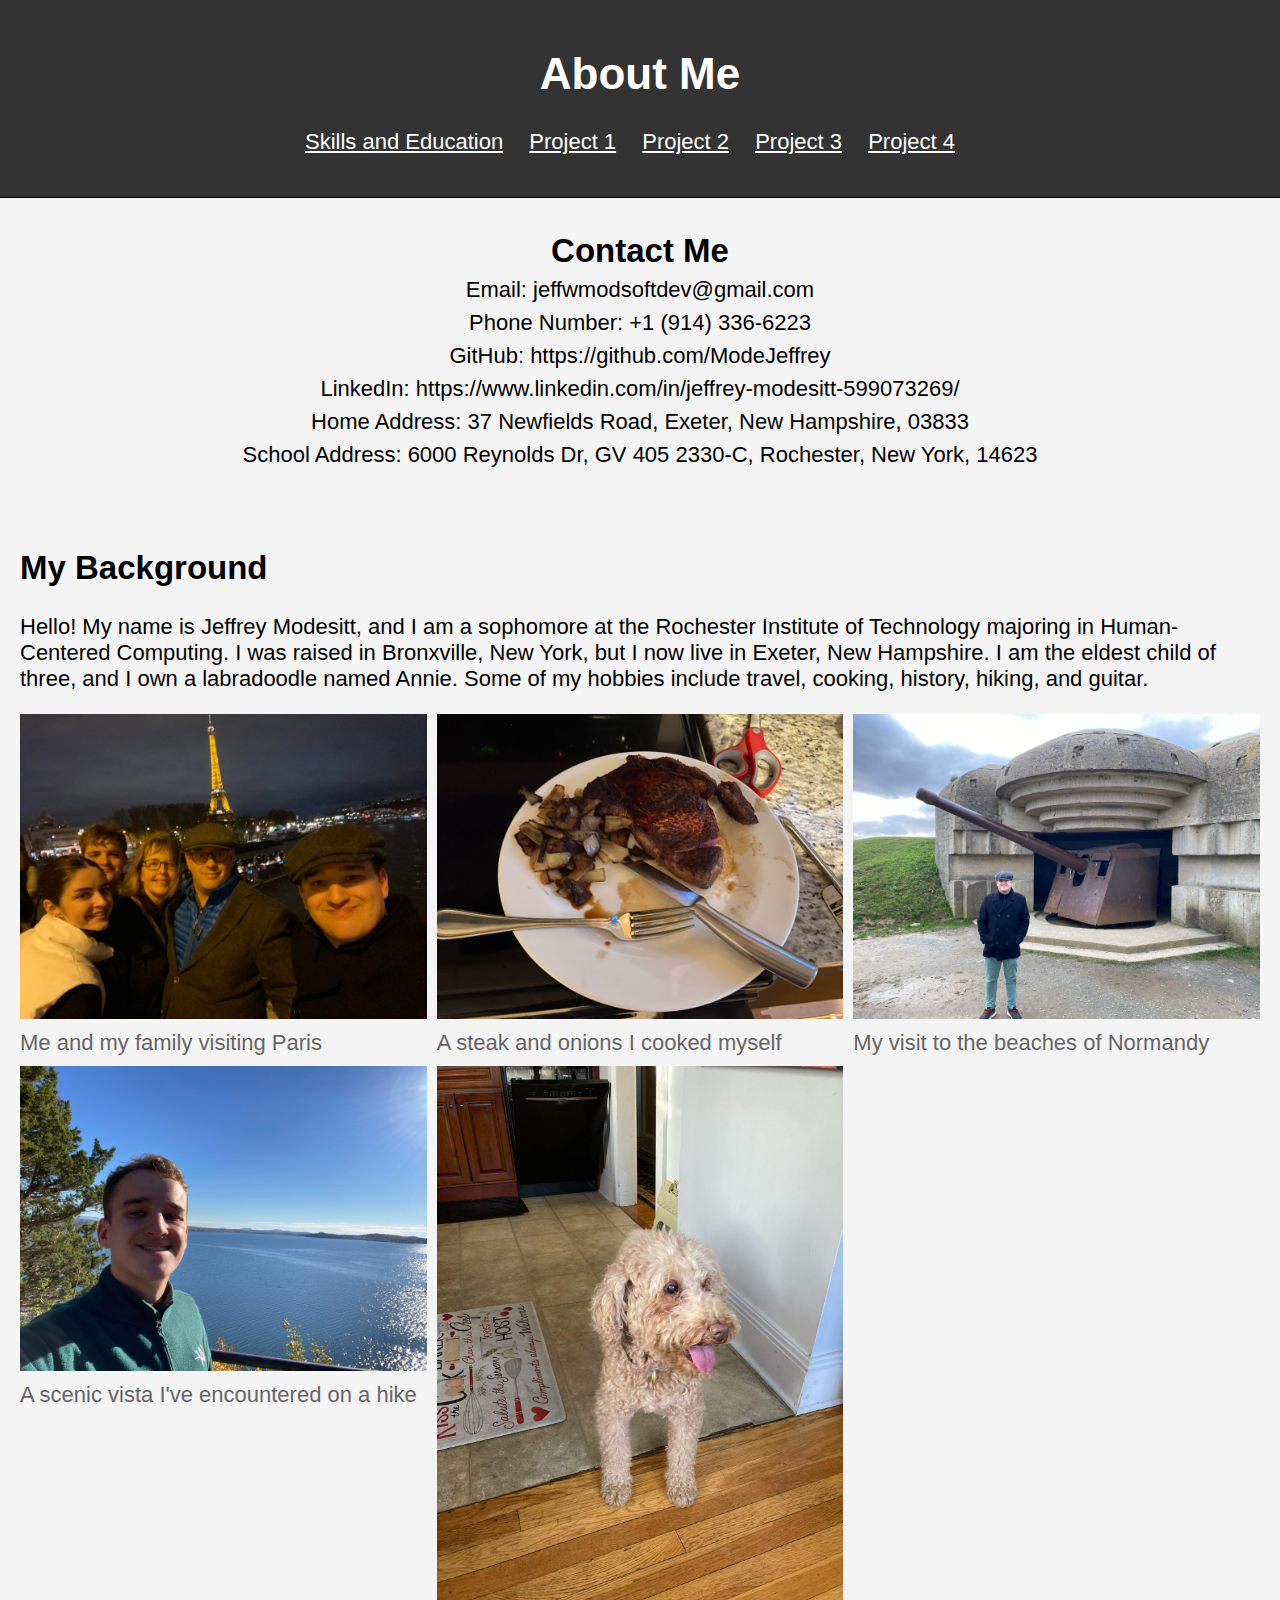
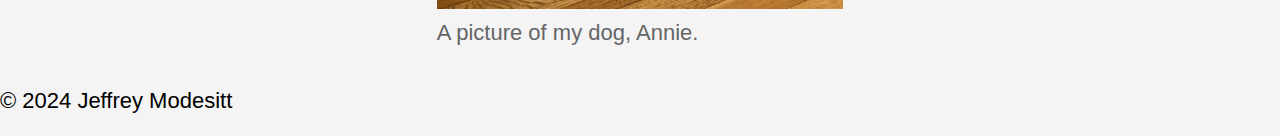
<file: index.html>
<!DOCTYPE html>
<html lang="en">
<head>
  <meta charset="UTF-8">
  <meta name="viewport" content="width=device-width, initial-scale=1.0">
  <title>Jeffrey Modesitt: A Portfolio</title>
  <link rel="stylesheet" href="styles.css" />
</head>
<body>

  <header>
    <h1>About Me</h1>
    <nav>
      <ul>
        <li><a href="skillseducation.html">Skills and Education</a></li>
        <li><a href="project1.html">Project 1</a></li>
        <li><a href="project2.html">Project 2</a></li>
        <li><a href="project3.html">Project 3</a></li>
        <li><a href="project4.html">Project 4</a></li>
      </ul>
    </nav>
  </header>
  <div class="center-homepage">
    <section>
      <h2>Contact Me</h2>
      <p>Email: jeffwmodsoftdev@gmail.com </p>
      <p>Phone Number: +1 (914) 336-6223</p>
      <p>GitHub: https://github.com/ModeJeffrey</p>
      <p>LinkedIn: https://www.linkedin.com/in/jeffrey-modesitt-599073269/</p>
      <p>Home Address: 37 Newfields Road, Exeter, New Hampshire, 03833</p>
      <p>School Address: 6000 Reynolds Dr, GV 405 2330-C, Rochester, New York, 14623</p>
      </div>
    </section>
    <section>
      <h2>My Background</h2>
      <p>Hello! My name is Jeffrey Modesitt, and I am a sophomore at the Rochester Institute of Technology majoring in Human-Centered Computing. I was raised in Bronxville, New York, but I now live in Exeter, New Hampshire. I am the eldest child of three, and I own a labradoodle named Annie. Some of my hobbies include travel, cooking, history, hiking, and guitar.</p>
      <div class="pic-grid">
        <div class="pic">
          <img src="paris.jpeg" alt="Photo of my family in Paris">
          <div class="caption">Me and my family visiting Paris</div>
        </div>
        <div class="pic">
          <img src="steak.jpeg" alt="A steak I made with my cooking skills">
          <div class="caption">A steak and onions I cooked myself</div>
        </div>
        <div class="pic">
          <img src="normandy.jpeg" alt="Me visiting the beaches of Normandy">
          <div class="caption">My visit to the beaches of Normandy</div>
        </div>
        <div class="pic">
          <img src="hike.jpeg" alt="A scenic vista after a hike">
          <div class="caption">A scenic vista I've encountered on a hike</div>
        </div>
        <div class="pic">
          <img src="annie.jpeg" alt="A picture of my dog, Annie.">
          <div class="caption">A picture of my dog, Annie.</div>
        </div>
        </div>
      </div>
    </section>
  </div>
</body>
<footer>
  <p>	&#169 2024 Jeffrey Modesitt</p>
</footer>
</file>
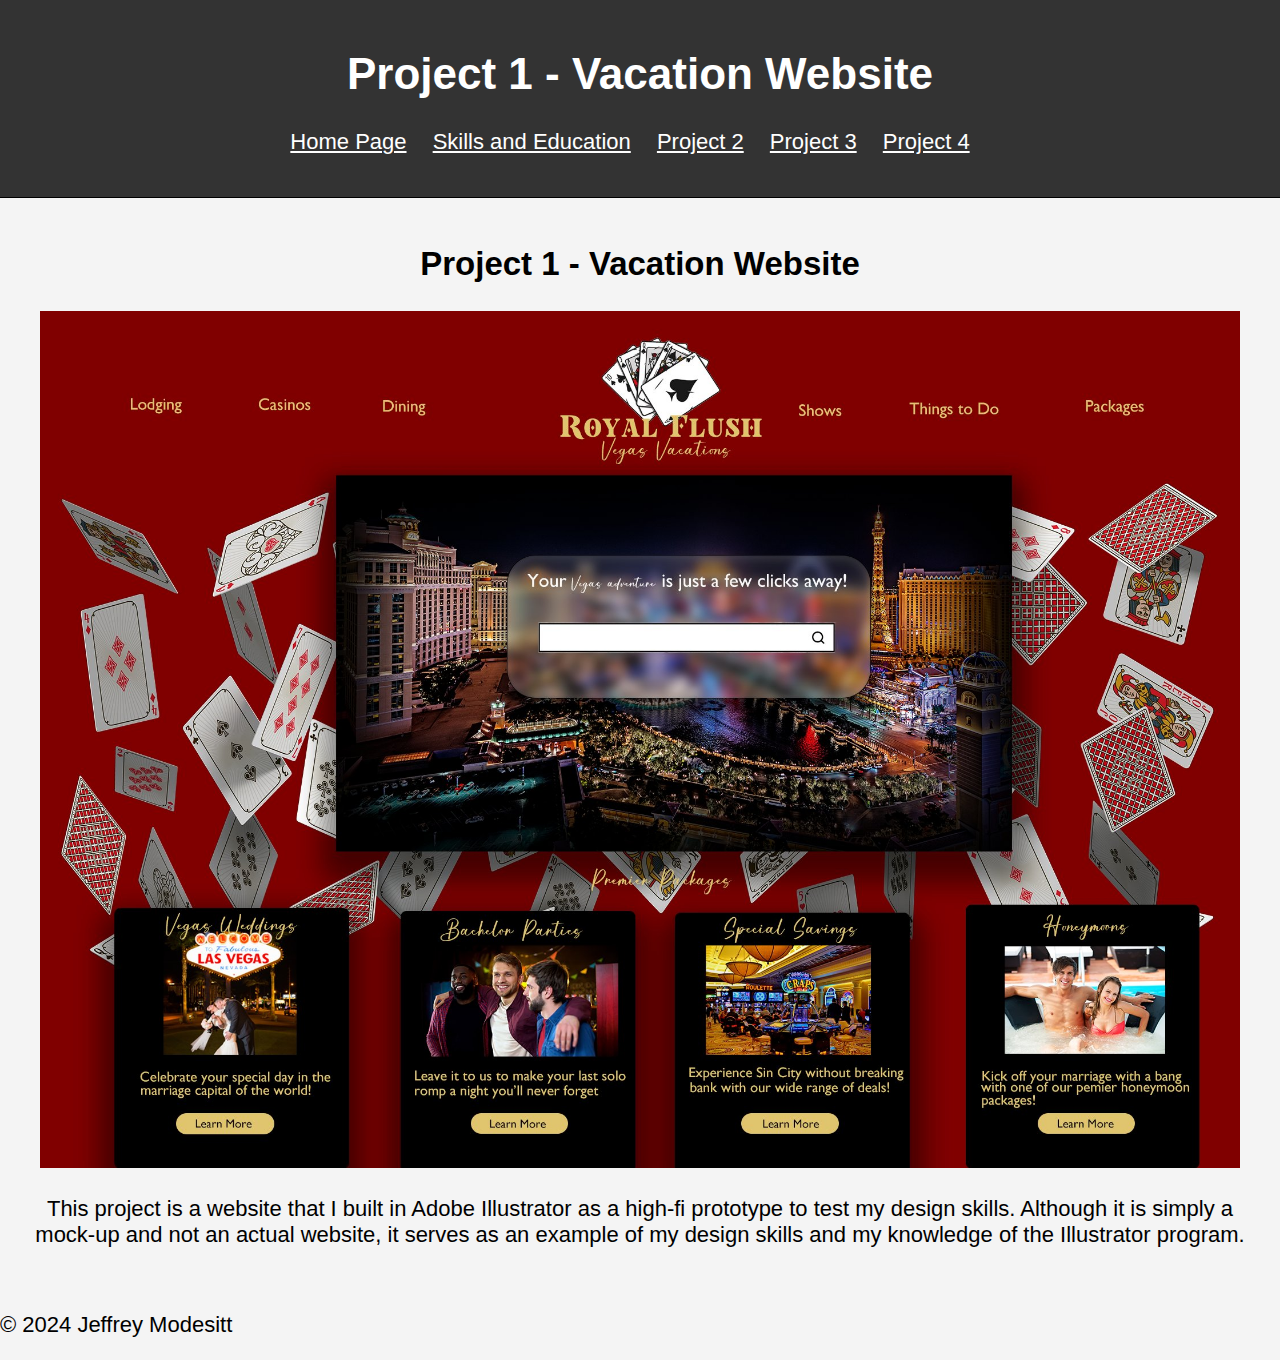
<file: project1.html>
<!DOCTYPE html>
<html lang="en">
<head>
  <meta charset="UTF-8">
  <meta name="viewport" content="width=device-width, initial-scale=1.0">
  <title>Jeffrey Modesitt: A Portfolio - Project 1</title>
  <link rel="stylesheet" href="styles.css" />
</head>
<body>

  <header>
    <h1>Project 1 - Vacation Website</h1>
    <nav>
      <ul>
        <ul>
          <li><a href="index.html">Home Page</a></li>
          <li><a href="skillseducation.html">Skills and Education</a></li>
          <li><a href="project2.html">Project 2</a></li>
          <li><a href="project3.html">Project 3</a></li>
          <li><a href="project4.html">Project 4</a></li>
        </ul>
      </ul>
    </nav>
  </header>
  <section>
    <div class="center">
      <h2>Project 1 - Vacation Website</h2>
      <div class="project-img">
        <img src="WebsiteFinal.jpeg" alt="Vacation Website">
      </div>
      <p>This project is a website that I built in Adobe Illustrator as a high-fi prototype to test my design skills. Although it is simply a mock-up and not an actual website, it serves as an example of my design skills and my knowledge of the Illustrator program.</p>
    </div>
  </section>
</body>
<footer>
  <p>	&#169 2024 Jeffrey Modesitt</p>
</footer>
</file>
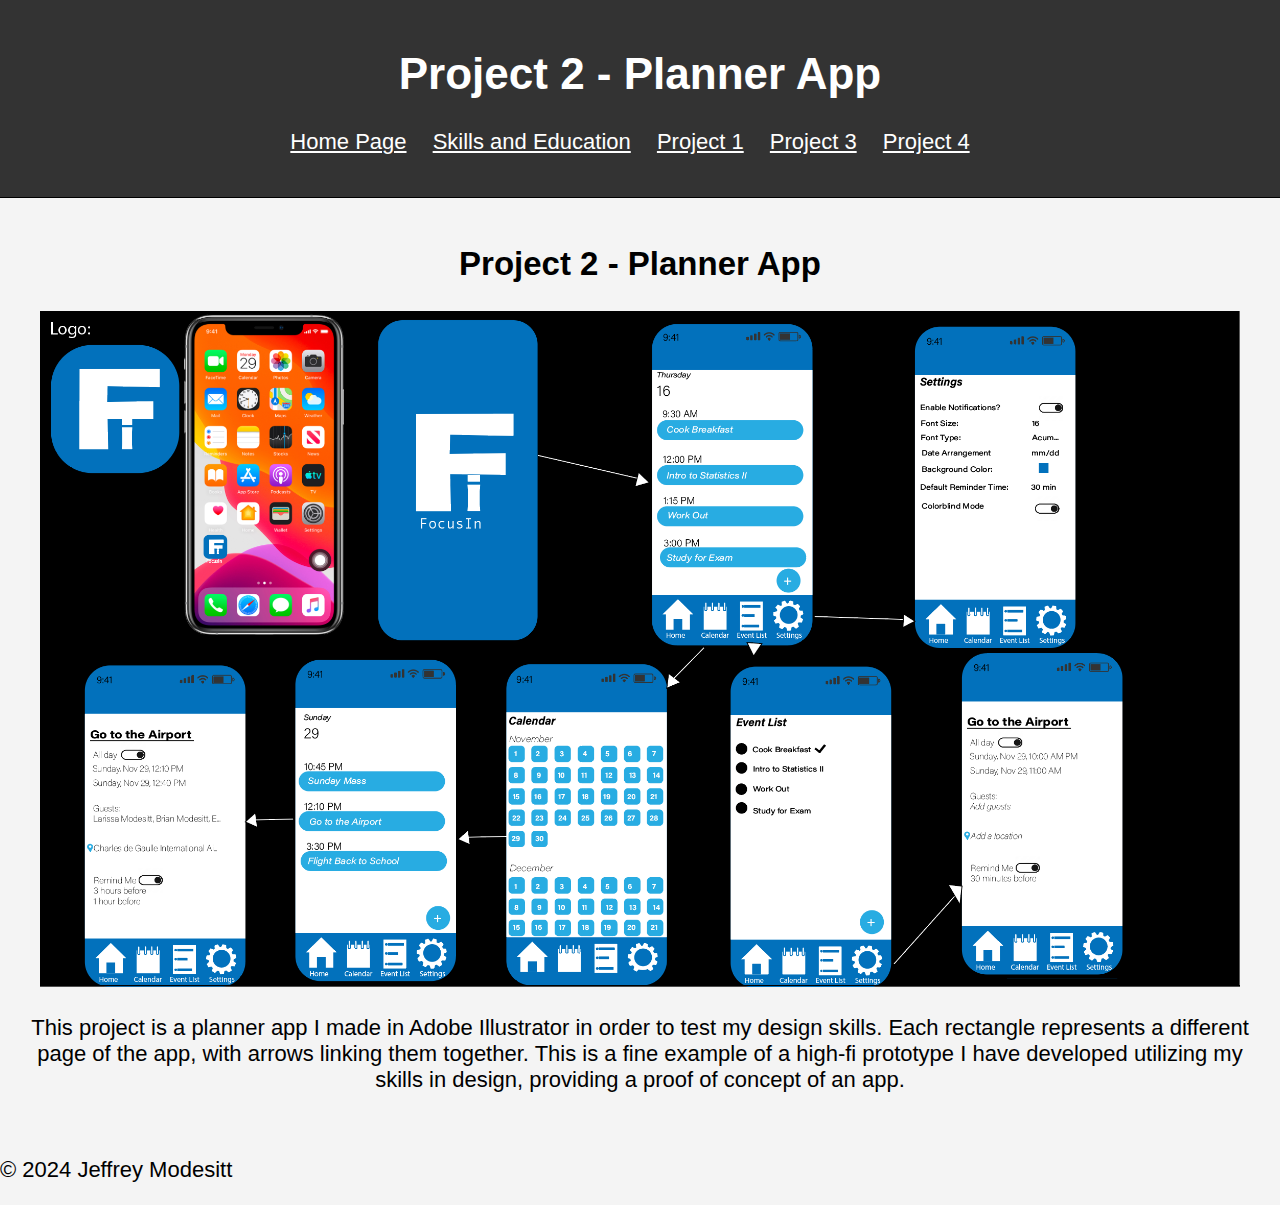
<file: project2.html>
<!DOCTYPE html>
<html lang="en">
<head>
  <meta charset="UTF-8">
  <meta name="viewport" content="width=device-width, initial-scale=1.0">
  <title>Jeffrey Modesitt: A Portfolio - Project 2</title>
  <link rel="stylesheet" href="styles.css" />
</head>
<body>

  <header>
    <h1>Project 2 - Planner App</h1>
    <nav>
      <ul>
          <li><a href="index.html">Home Page</a></li>
          <li><a href="skillseducation.html">Skills and Education</a></li>
          <li><a href="project1.html">Project 1</a></li>
          <li><a href="project3.html">Project 3</a></li>
          <li><a href="project4.html">Project 4</a></li>
      </ul>
    </nav>
  </header>
  <section>
    <div class="center">
        <h2>Project 2 - Planner App</h2>
        <div class="project-img">
            <img src="hifiprototype.png" alt="Planner App">
        </div>
        <p>This project is a planner app I made in Adobe Illustrator in order to test my design skills. Each rectangle represents a different page of the app, with arrows linking them together. This is a fine example of a high-fi prototype I have developed utilizing my skills in design, providing a proof of concept of an app.</p>
    </div>
  </section>
</body>
<footer>
    <p>	&#169 2024 Jeffrey Modesitt</p>
  </footer>
</file>
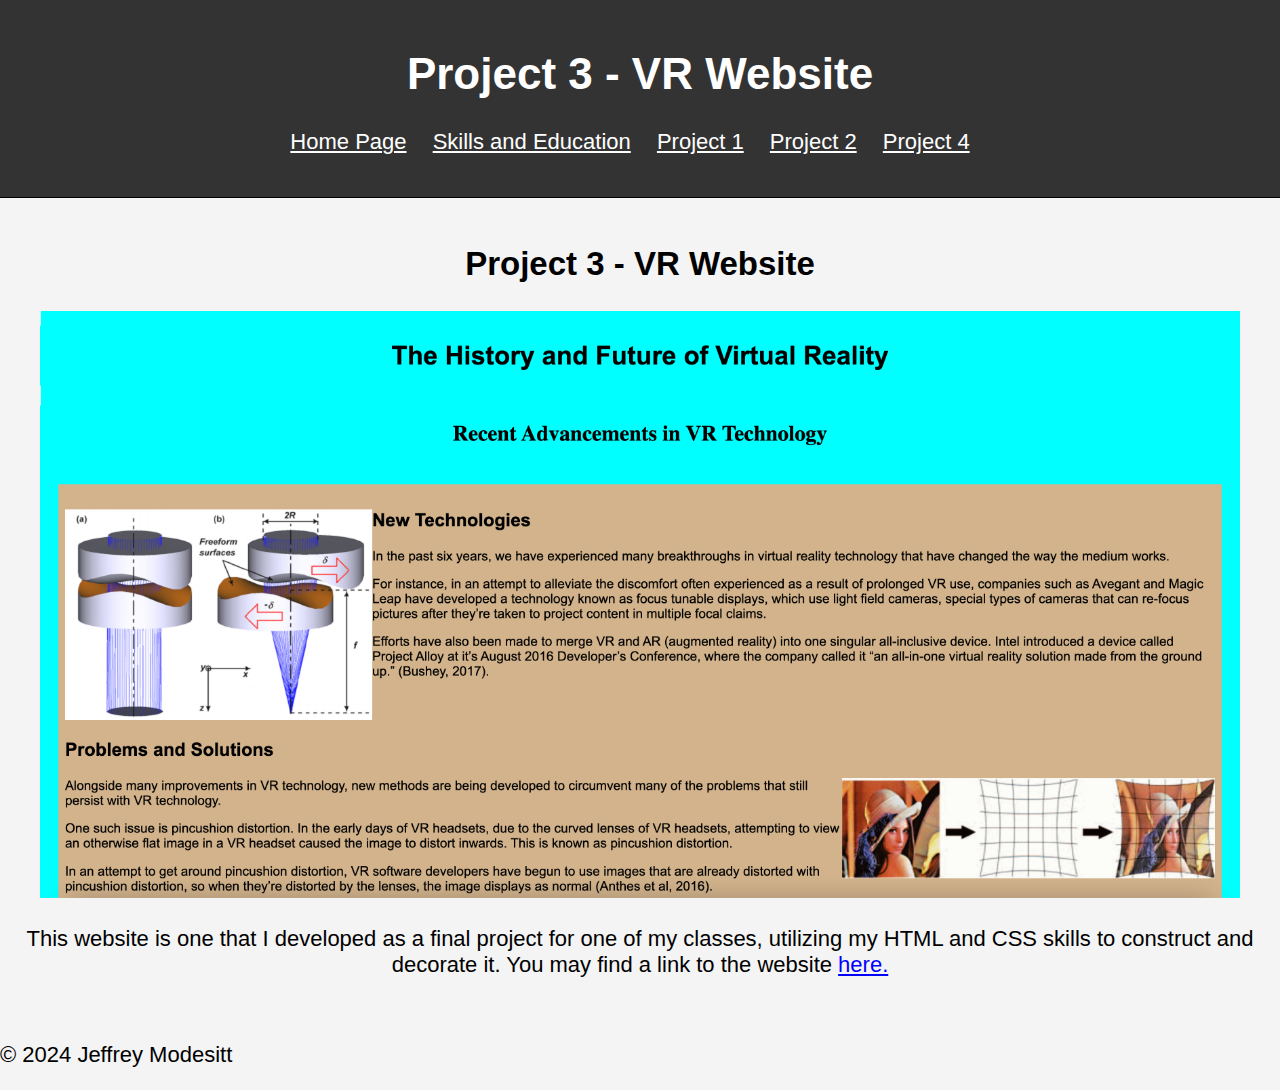
<file: project3.html>
<!DOCTYPE html>
<html lang="en">
<head>
  <meta charset="UTF-8">
  <meta name="viewport" content="width=device-width, initial-scale=1.0">
  <title>Jeffrey Modesitt: A Portfolio - Project 3</title>
  <link rel="stylesheet" href="styles.css" />
</head>
<body>

  <header>
    <h1>Project 3 - VR Website</h1>
    <nav>
      <ul>
          <li><a href="index.html">Home Page</a></li>
          <li><a href="skillseducation.html">Skills and Education</a></li>
          <li><a href="project1.html">Project 1</a></li>
          <li><a href="project2.html">Project 2</a></li>
          <li><a href="project4.html">Project 4</a></li>
      </ul>
    </nav>
  </header>
  <section>
    <div class="center">
        <h2>Project 3 - VR Website</h2>
        <div class="project-img">
            <img src="Screen Shot 2023-12-29 at 8.05.00 PM.png" alt="VR Website">
        </div>
        <div class="project-link">
            <p>This website is one that I developed as a final project for one of my classes, utilizing my HTML and CSS skills to construct and decorate it. You may find a link to the website <a href="https://modejeffrey.github.io/websites./finalprojectfinal/index.html">here.</a></p>
        </div>
    </div>
  </section>
</body>
<footer>
    <p>	&#169 2024 Jeffrey Modesitt</p>
  </footer>
</file>
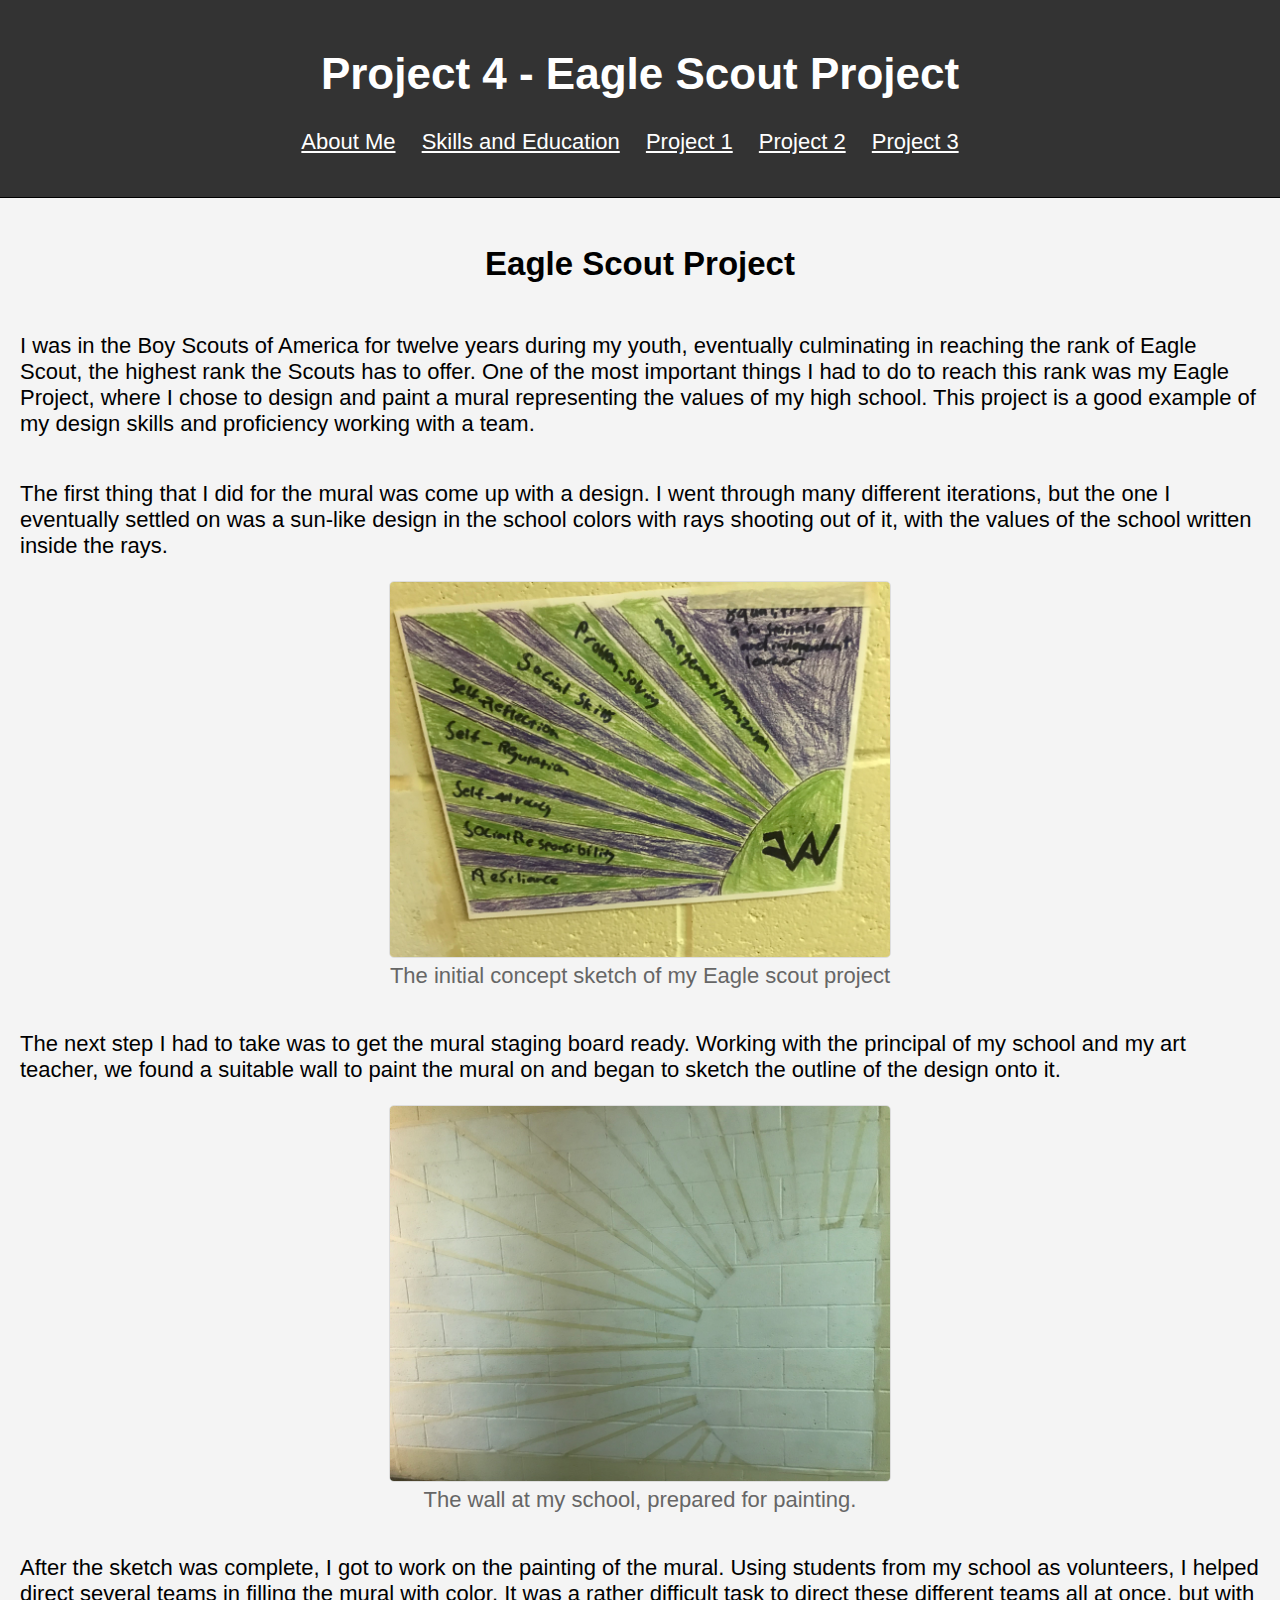
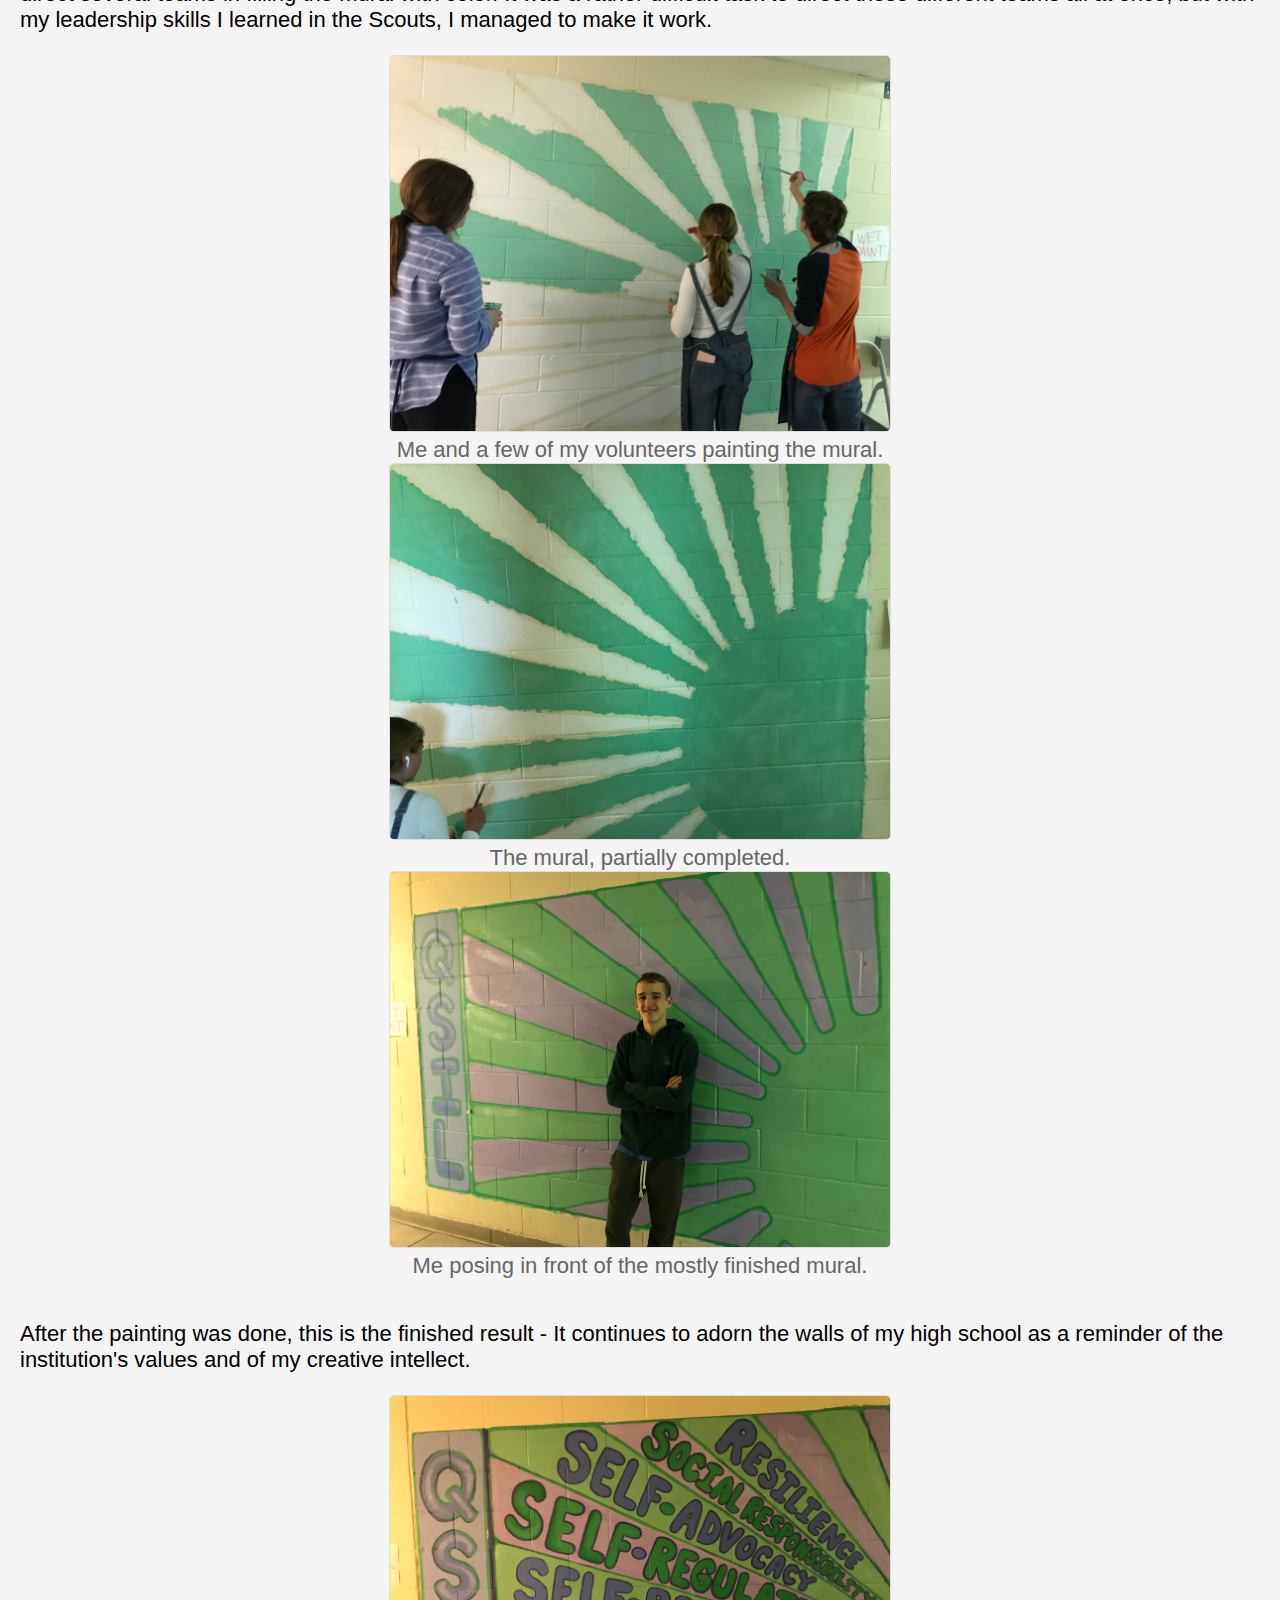
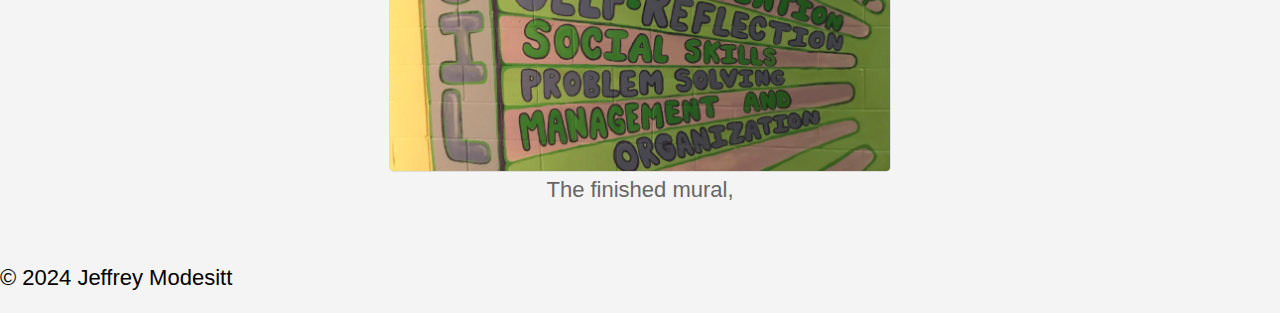
<file: project4.html>
<!DOCTYPE html>
<html lang="en">
<head>
  <meta charset="UTF-8">
  <meta name="viewport" content="width=device-width, initial-scale=1.0">
  <title>Jeffrey Modesitt: A Portfolio - Projects</title>
  <link rel="stylesheet" href="styles.css" />
</head>
<body>

  <header>
    <h1>Project 4 - Eagle Scout Project</h1>
    <nav>
      <ul>
          <li><a href="index.html">About Me</a></li>
          <li><a href="skillseducation.html">Skills and Education</a></li>
          <li><a href="project1.html">Project 1</a></li>
          <li><a href="project2.html">Project 2</a></li>
          <li><a href="project3.html">Project 3</a></li>
      </ul>
    </nav>
  </header>
  <section>
    <div class="img-stack">
        <h2>Eagle Scout Project</h2>
        <p>I was in the Boy Scouts of America for twelve years during my youth, eventually culminating in reaching the rank of Eagle Scout, the highest rank the Scouts has to offer. One of the most important things I had to do to reach this rank was my Eagle Project, where I chose to design and paint a mural representing the values of my high school. This project is a good example of my design skills and proficiency working with a team.</p>
        <p>The first thing that I did for the mural was come up with a design. I went through many different iterations, but the one I eventually settled on was a sun-like design in the school colors with rays shooting out of it, with the values of the school written inside the rays.</p>
        <div class="img-cont">
            <img src="eaglescoutprototype.jpeg" alt="The initial sketch of my Eagle scout project ">
            <div class="caption">The initial concept sketch of my Eagle scout project</div>
        </div>
        <p>The next step I had to take was to get the mural staging board ready. Working with the principal of my school and my art teacher, we found a suitable wall to paint the mural on and began to sketch the outline of the design onto it.</p>
        <div class="img-cont">
            <img src="eagleprojectsketch.jpeg" alt="The wall at my school, prepared for painting.">
            <div class="caption">The wall at my school, prepared for painting.</div>
        </div>
        <p>After the sketch was complete, I got to work on the painting of the mural. Using students from my school as volunteers, I helped direct several teams in filling the mural with color. It was a rather difficult task to direct these different teams all at once, but with my leadership skills I learned in the Scouts, I managed to make it work.</p>
        <div class="img-cont">
            <img src="eagleprojectpainting.jpeg" alt="Me and a few of my volunteers painting the mural.">
            <div class="caption">Me and a few of my volunteers painting the mural.</div>
            <img src="eagleprojectwork2.jpeg" alt="The mural, partially completed.">
            <div class="caption">The mural, partially completed.</div>
            <img src="eagleprojectmostlydone.jpeg" alt="Me posing in front of the mostly finished mural.">
            <div class="caption">Me posing in front of the mostly finished mural.</div>
        </div>
        <p>After the painting was done, this is the finished result - It continues to adorn the walls of my high school as a reminder of the institution's values and of my creative intellect.</p>
        <div class="img-cont">
            <img src="eagleprojectfinal.jpeg" alt="The mural, partially completed.">
            <div class="caption">The finished mural, </div>
        </div>
    </div>
  </section>
</body>
<footer>
    <p>	&#169 2024 Jeffrey Modesitt</p>
  </footer>
</file>
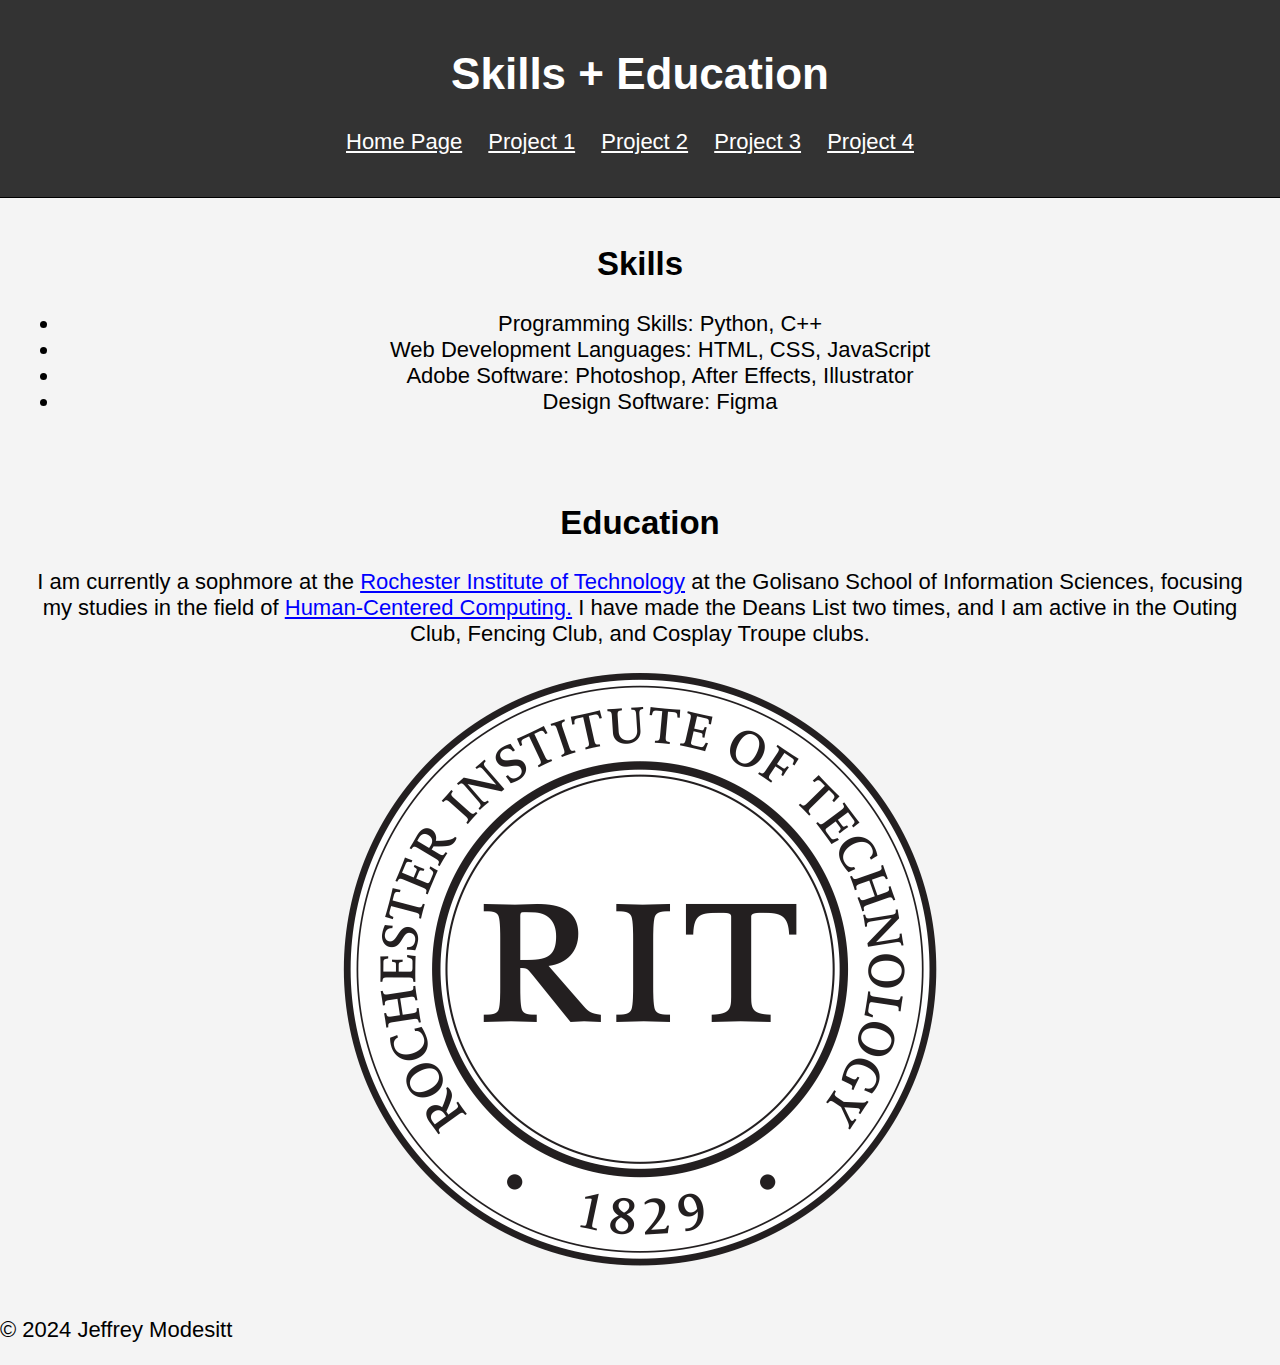
<file: skillseducation.html>
<!DOCTYPE html>
<html lang="en">
<head>
  <meta charset="UTF-8">
  <meta name="viewport" content="width=device-width, initial-scale=1.0">
  <title>Jeffrey Modesitt: A Portfolio - Skills + Education</title>
  <link rel="stylesheet" href="styles.css" />
</head>
<body>

  <header>
    <h1>Skills + Education</h1>
    <nav>
      <ul>
          <li><a href="index.html">Home Page</a></li>
          <li><a href="project1.html">Project 1</a></li>
          <li><a href="project2.html">Project 2</a></li>
          <li><a href=project3.html>Project 3</a></li>
          <li><a href="project4.html">Project 4</a></li>
      </ul>
    </nav>
  </header>
  <div class="center">
        <section>
            <h2>Skills</h2>
            <ul>
                <li>Programming Skills: Python, C++</li>
                <li>Web Development Languages: HTML, CSS, JavaScript</li>
                <li>Adobe Software: Photoshop, After Effects, Illustrator</li>
                <li>Design Software: Figma</li>
            </ul>
        </section>
        <section>
            <h2>Education</h2>
            <div class="project-link">
                <p>I am currently a sophmore at the <a href="https://www.rit.edu/">Rochester Institute of Technology</a> at the Golisano School of Information Sciences, focusing my studies in the field of <a href="https://www.rit.edu/study/human-centered-computing-bs">Human-Centered Computing.</a> I have made the Deans List two times, and I am active in the Outing Club, Fencing Club, and Cosplay Troupe clubs.</p>
            </div>
            <div class="school-logo">
            <img src="rit.png" alt="RIT Logo">
            </div>
        </section>
    </div>
</body>
<footer>
    <p>	&#169 2024 Jeffrey Modesitt</p>
  </footer>
</file>
<file: styles.css>
body {
    font-family: Arial, sans-serif;
    margin: 0;
    padding: 0;
    background-color: #f4f4f4;
    font-size: 22px;
  }
  header {
    background-color: #333;
    color: #fff;
    padding: 20px;
    border-bottom: 1px solid #000;
    text-align: center;
  }
  nav ul {
    list-style: none;
    padding: 0;
    text-align: center;
  }

  nav ul li {
    display: inline;
    margin-right: 20px;
  }
  section {
    padding: 20px;
  }
  .project {
    margin-bottom: 30px;
    padding: 20px;
    background-color: #fff;
    border-radius: 5px;
    box-shadow: 0 0 10px rgba(0, 0, 0, 0.1);
  }

  a {
    color: #fff
  }
  .img-stack {
    display: flex;
    flex-direction: column;
    align-items: center;
  }

  
  .img-cont {
    margin-bottom: 20px;
    text-align: center;
    align-items: center;
  }
  
  .img-cont img {
    max-width: 500px;
    max-height: 500px;
    display: block;
    border: 1px solid #ddd; 
    border-radius: 5px; 
  }
  
  .pic-grid {
    display: grid;
    grid-template-columns: repeat(3, 1fr); 
    gap: 10px; 
  }
  
  .pic {
    justify-content: center;
    align-items: center;
  }
  
  .pic img {
    max-width: 100%;
  }
  .caption {
    margin-top: 5px;
    font-size: 22px;
    color: #666;
  }
  .school-logo img {
    max-width: 600px;
    max-height: auto
  }
  .project-img img {
    max-width: 1200px;
    max-height: auto;
  }
  .project-link a {
    color: #0000FF
  }
  .center-homepage {
    line-height: 50%;
    align-items: center;
    text-align: center;
  }
  .center {
    align-items: center;
    text-align: center;
  }
</file>
